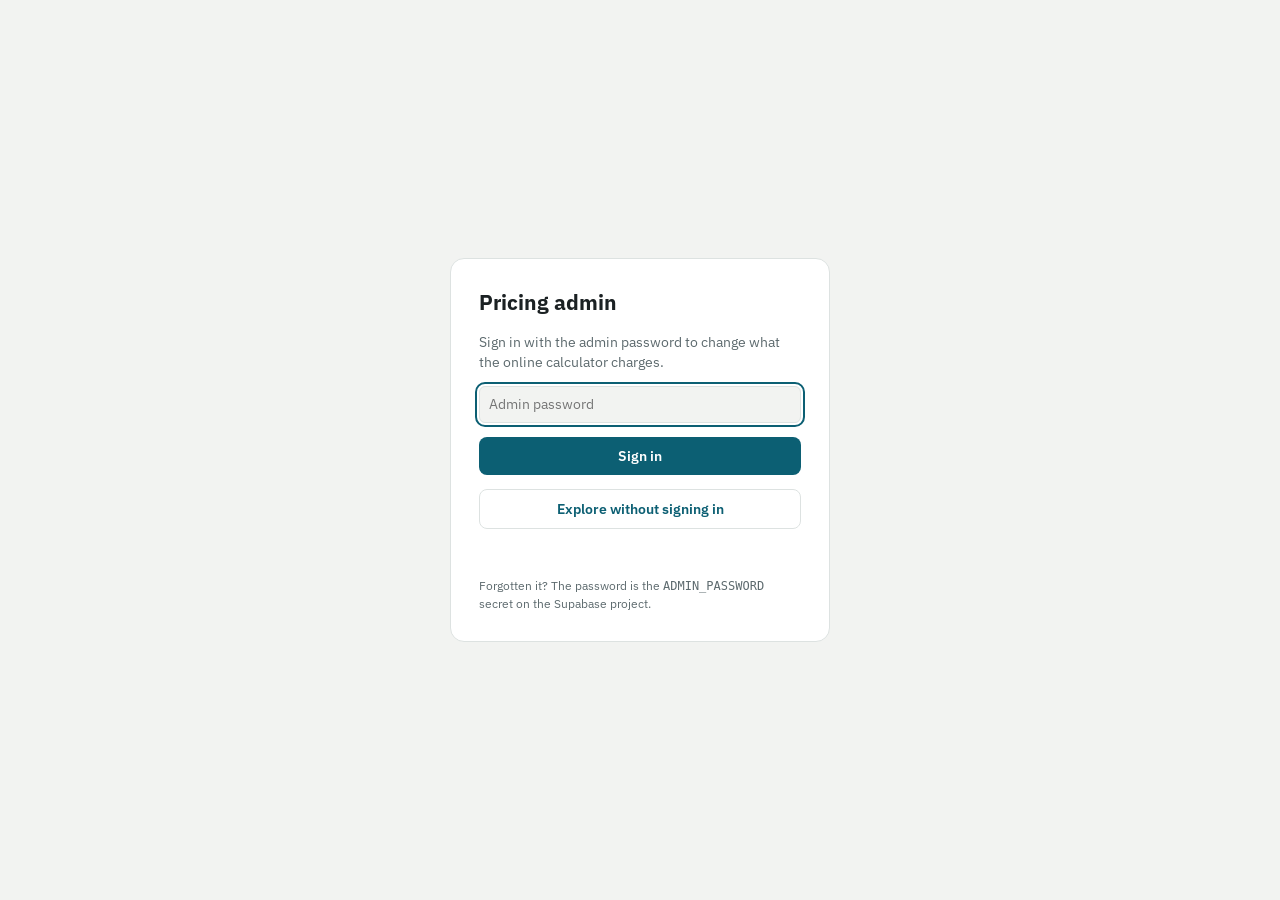
<file: admin.html>
<!DOCTYPE html>
<html lang="en">
<head>
  <meta charset="UTF-8">
  <meta name="viewport" content="width=device-width, initial-scale=1.0">
  <meta name="robots" content="noindex, nofollow">
  <title>Pricing Admin · Arcane Flame</title>
  <link rel="preconnect" href="https://fonts.googleapis.com">
  <link rel="preconnect" href="https://fonts.gstatic.com" crossorigin>
  <link rel="stylesheet" href="https://fonts.googleapis.com/css2?family=IBM+Plex+Mono:wght@400;500&family=IBM+Plex+Sans:wght@400;500;600&display=swap">
  <style>
    /* Layout: a login card, then a three-column workspace — section nav,
       settings, and a sticky live preview. Numbers in mono. */
    :root {
      --bg: #f2f3f1; --surface: #ffffff; --ink: #1b2123; --muted: #5d6a6e; --line: #dde2e1;
      --accent: #0c5f73; --accent-soft: #e3eff2; --good: #1f7a45; --warn: #a2501c; --bad: #b3261e;
      --on-accent: #ffffff;
      --font-ui: "IBM Plex Sans", system-ui, "Segoe UI", sans-serif;
      --font-num: "IBM Plex Mono", ui-monospace, Consolas, monospace;
      color-scheme: light;
    }
    @media (prefers-color-scheme: dark) {
      :root {
        --bg: #12171a; --surface: #1a2125; --ink: #e6ecec; --muted: #94a3a6; --line: #2c373b;
        --accent: #5fb7cb; --accent-soft: #183039; --good: #6fca93; --warn: #e79c68; --bad: #f2867c;
        --on-accent: #0d1416; color-scheme: dark;
      }
    }
    * { box-sizing: border-box; }
    [hidden] { display: none !important; }
    body { margin: 0; background: var(--bg); color: var(--ink); font: 14px/1.45 var(--font-ui); }
    button, input, select, textarea { font: inherit; color: inherit; }
    button { cursor: pointer; }
    h1, h2, h3 { margin: 0; text-wrap: balance; }
    .num { font-family: var(--font-num); font-variant-numeric: tabular-nums; }

    .btn { font-weight: 600; color: var(--on-accent); background: var(--accent); border: 0; border-radius: 8px; padding: 9px 16px; }
    .btn.quiet { background: transparent; color: var(--accent); border: 1px solid var(--line); }
    .btn.small { padding: 5px 10px; font-size: 12px; }
    .btn.danger { background: transparent; color: var(--bad); border: 1px solid var(--line); }
    .btn:disabled { opacity: .5; cursor: default; }
    :focus-visible { outline: 2px solid var(--accent); outline-offset: 2px; }
    input[type="text"], input[type="number"], input[type="password"], select, textarea {
      background: var(--bg); border: 1px solid var(--line); border-radius: 6px; padding: 7px 9px; min-width: 0;
    }
    input[type="number"] { font-family: var(--font-num); text-align: right; }
    input[type="color"] { width: 36px; height: 30px; padding: 0; border: 1px solid var(--line); border-radius: 6px; background: none; }
    input[type="range"] { width: 100%; accent-color: var(--accent); }

    /* Login */
    .login { min-height: 100vh; display: grid; place-items: center; padding: 24px 16px; }
    .login-card { width: min(380px, 100%); background: var(--surface); border: 1px solid var(--line); border-radius: 14px; padding: 28px; display: grid; gap: 14px; }
    .login-card p { margin: 0; color: var(--muted); }
    .login-card input { width: 100%; }
    .error { color: var(--bad); min-height: 1.4em; margin: 0; }

    /* Workspace */
    .top {
      position: sticky; top: 0; z-index: 5; background: var(--bg); border-bottom: 1px solid var(--line);
      display: flex; flex-wrap: wrap; align-items: center; gap: 10px 16px;
      padding: 12px max(16px, env(safe-area-inset-right)) 12px max(16px, env(safe-area-inset-left));
    }
    .top h1 { font-size: 18px; }
    .status { font-size: 13px; color: var(--muted); }
    .status.dirty { color: var(--warn); font-weight: 600; }
    .status.ok { color: var(--good); }
    .top .actions { margin-left: auto; display: flex; flex-wrap: wrap; gap: 8px; align-items: center; }
    .layout {
      display: grid; grid-template-columns: 190px minmax(0, 1fr) minmax(0, 400px); gap: 18px; align-items: start;
      padding: 18px max(16px, env(safe-area-inset-right)) 60px max(16px, env(safe-area-inset-left));
      max-width: 1500px; margin: 0 auto;
    }
    /* Narrower: the preview drops under the settings, in the settings column,
       so the sticky section menu never sits over it. */
    @media (max-width: 1150px) { .layout { grid-template-columns: 170px minmax(0, 1fr); } .preview { grid-column: 2; position: static !important; } }
    @media (max-width: 720px) { .layout { grid-template-columns: minmax(0, 1fr); } .preview { grid-column: 1; } nav.sections { position: static !important; flex-direction: row; flex-wrap: wrap; } }
    nav.sections { position: sticky; top: 74px; display: flex; flex-direction: column; gap: 2px; }
    nav.sections button { text-align: left; background: transparent; border: 0; border-radius: 8px; padding: 8px 10px; color: var(--muted); }
    nav.sections button[aria-current="true"] { background: var(--surface); color: var(--ink); font-weight: 600; box-shadow: inset 3px 0 0 var(--accent); }
    nav.sections .dot { color: var(--warn); margin-left: 4px; }
    .panel { display: grid; gap: 16px; min-width: 0; }
    .card { background: var(--surface); border: 1px solid var(--line); border-radius: 12px; padding: 16px; display: grid; gap: 14px; min-width: 0; }
    .card-head { display: flex; flex-wrap: wrap; align-items: center; justify-content: space-between; gap: 8px; }
    .card h2 { font-size: 16px; }
    .card h3 { font-size: 14px; }
    .card .intro { margin: -6px 0 0; color: var(--muted); max-width: 72ch; }
    .grid2 { display: grid; grid-template-columns: repeat(auto-fit, minmax(260px, 1fr)); gap: 14px 22px; }

    /* One setting */
    .field { display: grid; gap: 4px; padding-left: 10px; border-left: 3px solid transparent; }
    .field.changed { border-left-color: var(--accent); }
    .field-top { display: flex; align-items: center; justify-content: space-between; gap: 10px; flex-wrap: wrap; }
    .field-top label { font-weight: 500; }
    .field-val { display: flex; align-items: center; gap: 6px; }
    .field-val input[type="number"] { width: 96px; }
    .unit { color: var(--muted); font-size: 12px; min-width: 18px; }
    .hint { display: flex; justify-content: space-between; gap: 10px; flex-wrap: wrap; font-size: 12px; color: var(--muted); }
    .hint .def { white-space: nowrap; }
    .link { background: none; border: 0; padding: 0; color: var(--accent); font-size: 12px; text-decoration: underline; }
    .toggle { display: flex; align-items: center; gap: 8px; font-weight: 500; }
    .toggle input { width: 18px; height: 18px; accent-color: var(--accent); }
    .text-field input, .text-field textarea { width: 100%; }

    /* Editable lists */
    .rows { display: grid; gap: 8px; }
    .row { display: grid; gap: 8px; align-items: center; }
    .row-head { font-size: 11px; font-weight: 600; letter-spacing: .05em; text-transform: uppercase; color: var(--muted); }
    .rows-materials .row { grid-template-columns: minmax(140px, 1fr) 110px 130px 190px; }
    .rows-filaments .row { grid-template-columns: minmax(140px, 1fr) 100px 100px 170px 130px 190px; }
    .rows-colours .row { grid-template-columns: 40px 40px minmax(120px, 1fr) 140px 100px 130px 90px; }
    .swatch { width: 36px; height: 30px; border-radius: 6px; border: 1px solid var(--line); display: block; }
    .finish-pick { display: flex; align-items: center; gap: 6px; }
    .finish-pick select { flex: 1; }
    .finish-icon { width: 20px; height: 20px; flex: none; color: var(--accent); }
    .rows-primer-colours .row { grid-template-columns: 40px minmax(140px, 1fr) 130px 90px; }
    .stock-select.stock-out { color: #e0a33a; border-color: #e0a33a; }
    .stock-select.stock-off { color: var(--muted, #888); border-style: dashed; }
    .rows-tiers .row { grid-template-columns: 120px 120px 90px; }
    .row-actions { justify-content: flex-end; }
    .row input { width: 100%; }
    .chip { font-size: 11px; padding: 1px 8px; border-radius: 99px; border: 1px solid var(--good); color: var(--good); white-space: nowrap; }
    .row-actions { display: flex; gap: 6px; flex-wrap: wrap; }
    @media (max-width: 640px) {
      .rows-materials .row, .rows-filaments .row, .rows-colours .row, .rows-primer-colours .row { grid-template-columns: 1fr 1fr; }
      .row-head { display: none !important; }
    }

    /* Preview */
    .preview { position: sticky; top: 74px; display: grid; gap: 14px; }
    .preview table { width: 100%; border-collapse: collapse; }
    .preview th, .preview td { padding: 6px 4px; text-align: left; vertical-align: top; }
    .preview th { font-size: 11px; font-weight: 600; letter-spacing: .05em; text-transform: uppercase; color: var(--muted); border-bottom: 1px solid var(--line); }
    .preview td.r, .preview th.r { text-align: right; }
    .preview tbody tr + tr td { border-top: 1px solid var(--line); }
    .sub { display: block; color: var(--muted); font-size: 12px; }
    .up { color: var(--good); font-weight: 600; }
    .down { color: var(--warn); font-weight: 600; }
    .try { display: grid; grid-template-columns: 1fr 1fr; gap: 8px 10px; align-items: end; }
    .try label { display: grid; gap: 3px; font-size: 12px; color: var(--muted); }
    .try input, .try select { width: 100%; }
    .try-result { grid-column: 1 / -1; background: var(--accent-soft); border-radius: 8px; padding: 10px 12px; font-size: 13px; line-height: 1.6; }
    .big { font-family: var(--font-num); font-size: 20px; font-weight: 500; }
    .notice { padding: 10px 14px; border-radius: 8px; background: var(--accent-soft); }
    .notice.warn { color: var(--warn); }
    .confirm { display: inline-flex; align-items: center; gap: 8px; color: var(--warn); font-size: 13px; flex-wrap: wrap; }
    .history li { display: flex; justify-content: space-between; align-items: center; gap: 10px; padding: 6px 0; border-top: 1px solid var(--line); }
    .history { list-style: none; margin: 0; padding: 0; }
    @media (prefers-reduced-motion: reduce) { * { transition: none !important; } }
  </style>
</head>
<body>

<section class="login" id="login">
  <form class="login-card" id="login-form">
    <h1>Pricing admin</h1>
    <p>Sign in with the admin password to change what the online calculator charges.</p>
    <input type="password" id="login-password" autocomplete="current-password" placeholder="Admin password" required>
    <button class="btn" type="submit" id="login-btn">Sign in</button>
    <button class="btn quiet" type="button" id="explore-btn">Explore without signing in</button>
    <p class="error" id="login-error" role="alert"></p>
    <p style="font-size:12px">Forgotten it? The password is the <code>ADMIN_PASSWORD</code> secret on the Supabase project.</p>
  </form>
</section>

<div id="app" hidden>
  <header class="top">
    <h1>Pricing admin</h1>
    <span class="status" id="status" aria-live="polite"></span>
    <div class="actions">
      <span id="discard-slot"></span>
      <button class="btn" type="button" id="save-btn" disabled>Save and publish</button>
      <button class="btn quiet small" type="button" id="signout-btn">Sign out</button>
    </div>
  </header>
  <div class="layout">
    <nav class="sections" id="sections" aria-label="Settings sections"></nav>
    <main class="panel" id="panel"></main>
    <aside class="preview" id="preview" aria-label="Live price preview"></aside>
  </div>
</div>

<script type="module" src="js/admin.js?v=20"></script>
</body>
</html>
</file>
